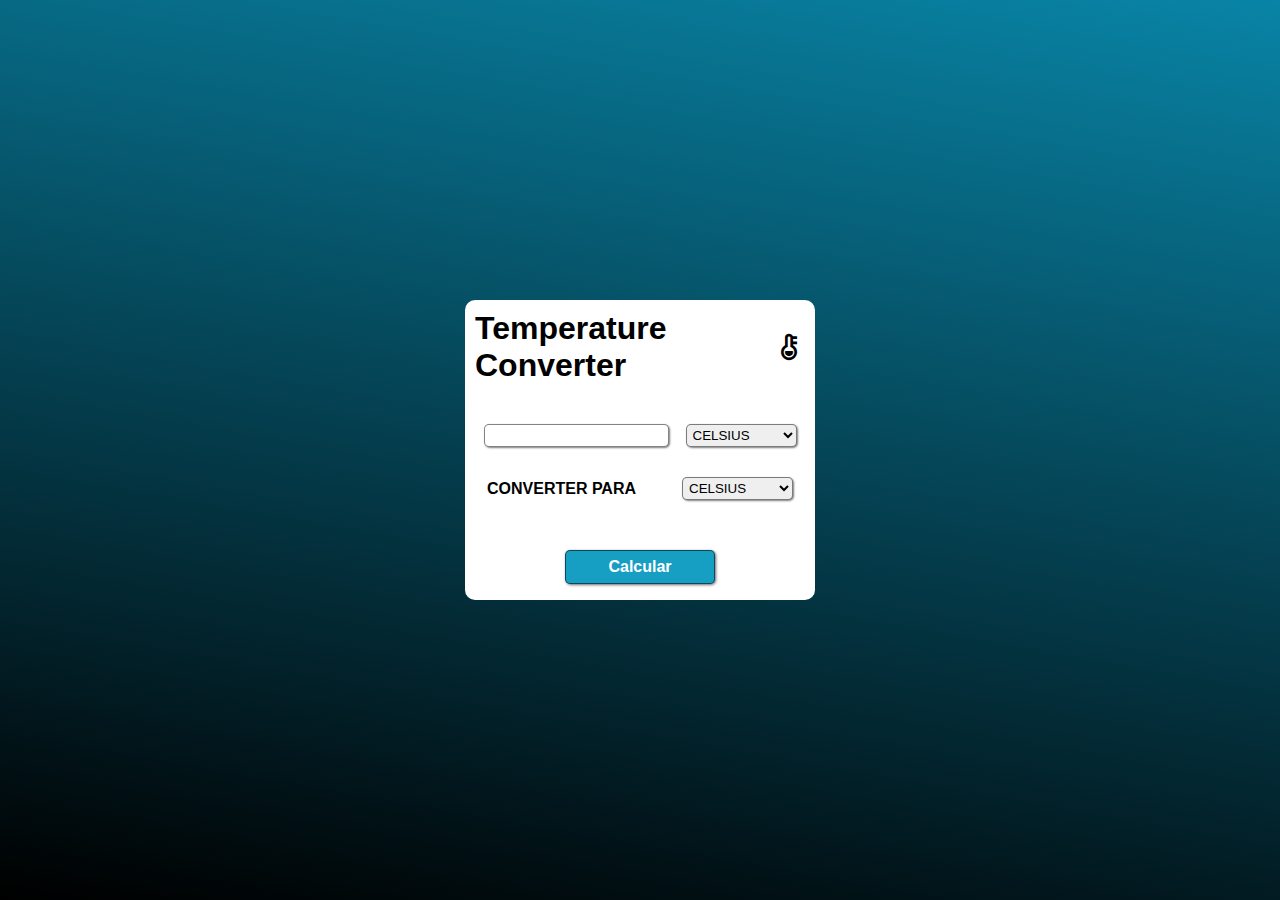
<file: conversorTemperatura/index.html>
<!DOCTYPE html>
<html lang="pt-br">
<head>
    <meta charset="UTF-8">
    <meta name="viewport" content="width=device-width, initial-scale=1.0">
    <title>Conversor de Temperatura</title>
    <link href='https://unpkg.com/boxicons@2.1.4/css/boxicons.min.css' rel='stylesheet'>
    <link rel="stylesheet" href="style.css">
    
</head>
<body>
    <section id="container">
        <h1>Temperature Converter <i class='bx bxs-thermometer' ></i></h1>
        <div id="input-wrapper">
            <div class="start">
                <input type="number" name="entrada" id="entrada">
                <select name="unidade" id="unidadeinicial">
                    <option value="C">Celsius</option>
                    <option value="F">Fahrenheit</option>
                    <option value="K">Kelvin</option>
                </select>
            </div>
            <div class="end">
                <span>Converter para </span>
                <select name="unidade" id="unidadefinal">
                    <option value="C">Celsius</option>
                    <option value="F">Fahrenheit</option>
                    <option value="K">Kelvin</option>
                </select>
            </div>
        </div>
        <div id="resultado">
            <button onclick="calcular()">Calcular</button>
            <p></p>
        </div>
    </section>

    <script src="script.js"></script>
</body>
</html>
</file>
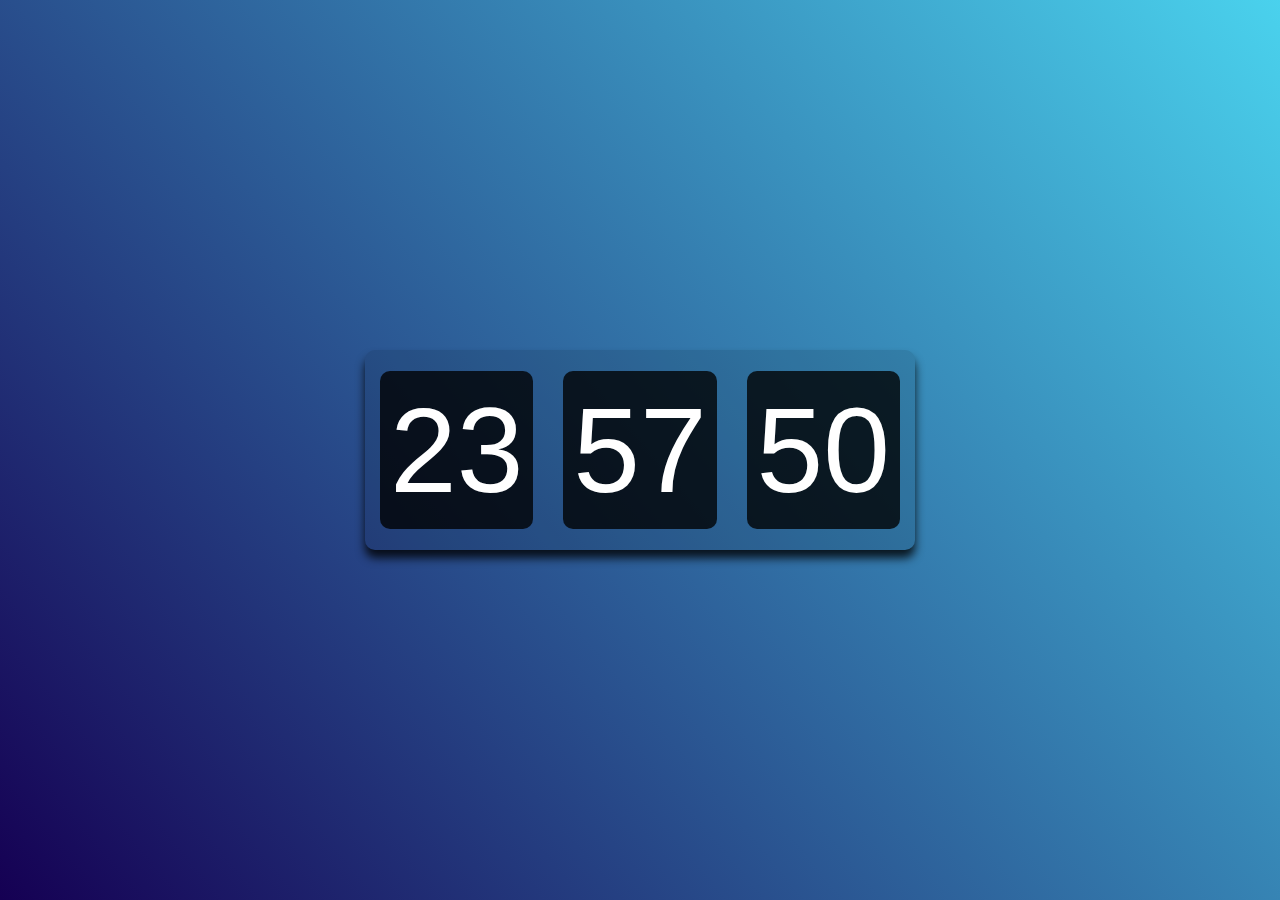
<file: relógio digital/index.html>
<!DOCTYPE html>
<html lang="pt-br">
<head>
    <meta charset="UTF-8">
    <meta name="viewport" content="width=device-width, initial-scale=1.0">
    <title>Relógio Digital</title>
    <link rel="stylesheet" href="style.css">
</head>
<body>
    <div id="clock">
        <span id="hours"></span>
        <span id="minutes"></span>
        <span id="seconds"></span>
        
    </div>
    <script src="script.js"></script>
</body>
</html>
</file>
<file: conversorTemperatura/style.css>
@charset "UTF-8";
*{
    margin:0;
    padding: 0;
    box-sizing: border-box;
    font-family: Arial, Helvetica, sans-serif;
}
input[type="number"]::-webkit-inner-spin-button,
input[type="number"]::-webkit-outer-spin-button {
  -webkit-appearance: none;
  margin: 0;
  padding: 0;
}
body {
    background-image: linear-gradient(190deg,#0984a6 ,rgb(0, 0, 0));
    height: 100vh;
    display: flex;
    align-items: center;
    justify-content: center;
}
#container {
    background-color: #fff;
    width: 350px;
    height: 300px;
    padding: 10px;
    border-radius: 10px;
    display: flex;
    flex-direction: column;
    align-items: center;
}
h1{
    display: flex;
    align-items: center;
    justify-content: center;
    
}
#input-wrapper{
    margin-top: 40px;
    width: 100%;
    
}
.start{
    display: flex;
    align-items: center;
    justify-content: space-around;
    flex-wrap: wrap;
}


select{
    padding: 2px;
    border-radius: 5px;
    text-transform: uppercase;
    cursor: pointer;
    border: 1px solid rgba(0, 0, 0, 0.485);
    box-shadow: 1px 1px 2px rgba(0, 0, 0, 0.504);
}
border-bottom{
    border-bottom:  solid rgba(0, 0, 0, 0.485);
    padding: 5px;
}
.end{
    display: flex;
    align-items: center;
    justify-content: space-around;
    flex-wrap: wrap;
    margin-top: 30px;
}
.end span{
    text-transform: uppercase;
    font-weight: 700;
    margin-right: 22px;
}
.start input{
    outline: none;
    text-align: center;
    padding: 3px;
    border-radius: 5px;
    border: 1px solid rgba(0, 0, 0, 0.485);
    box-shadow: 1px 1px 2px rgba(0, 0, 0, 0.504);
}
#resultado button{
    background-color: #179ec3;
    color: #fff;
    font:700 1em arial;
    margin-top: 50px;
    padding: 7px 15px;
    width:150px;
    border-radius: 5px;
    border: 1px solid rgba(0, 0, 0, 0.537);
    box-shadow: 1px 1px 3px rgba(0, 0, 0, 0.588);
    cursor: pointer;

    &:hover{
        background-color: #0d7491;
    }
}
#resultado p{
    font: 500 20px arial;
    text-align: center;
    margin-top: 30px;
    
}
</file>
<file: relógio digital/style.css>
@charset "UTF-8";
*{
    color: #fff;
    font-family: 'Gill Sans', 'Gill Sans MT', Calibri, 'Trebuchet MS', sans-serif;
    margin: 0;
    padding: 0;
    box-sizing: border-box;
}

body{
    background-image: linear-gradient(50deg,#150053,#2bcaeada);
    height: 100vh;
    display: flex;
    align-items: center;
    
}

#clock{
    background-color: rgba(0, 0, 0, 0.103);
    height: 200px;
    width: 550px;
    display: flex;
    justify-content: space-around;
    align-items: center;
    border-radius: 10px;
    box-shadow: 0px 8px 10px rgba(0, 0, 0, 0.819);
    position: relative;
    left: 50%;
    transform: translateX(-50%);
}

#clock span{
    background-color: rgba(0, 0, 0, 0.782);
    font-size: 120px;
    border-radius: 10px;
    padding: 10px;
}
</file>
